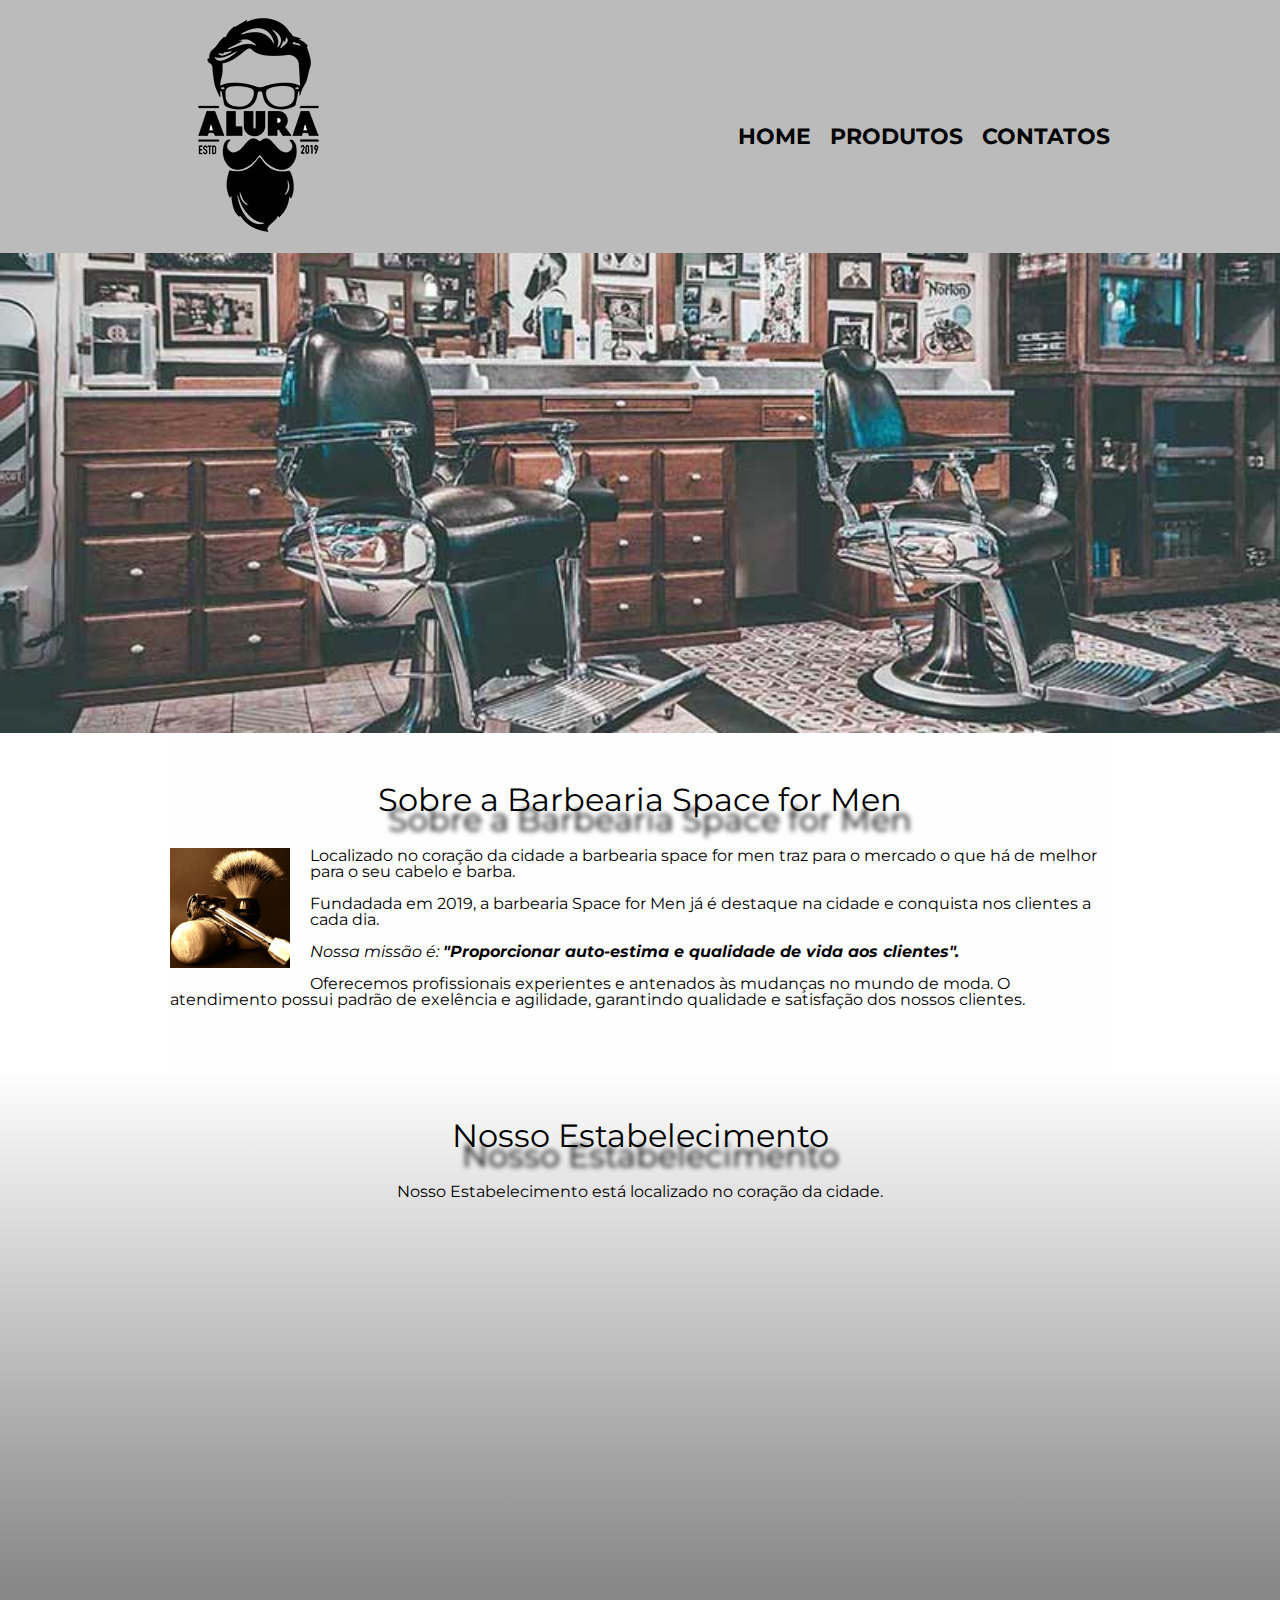
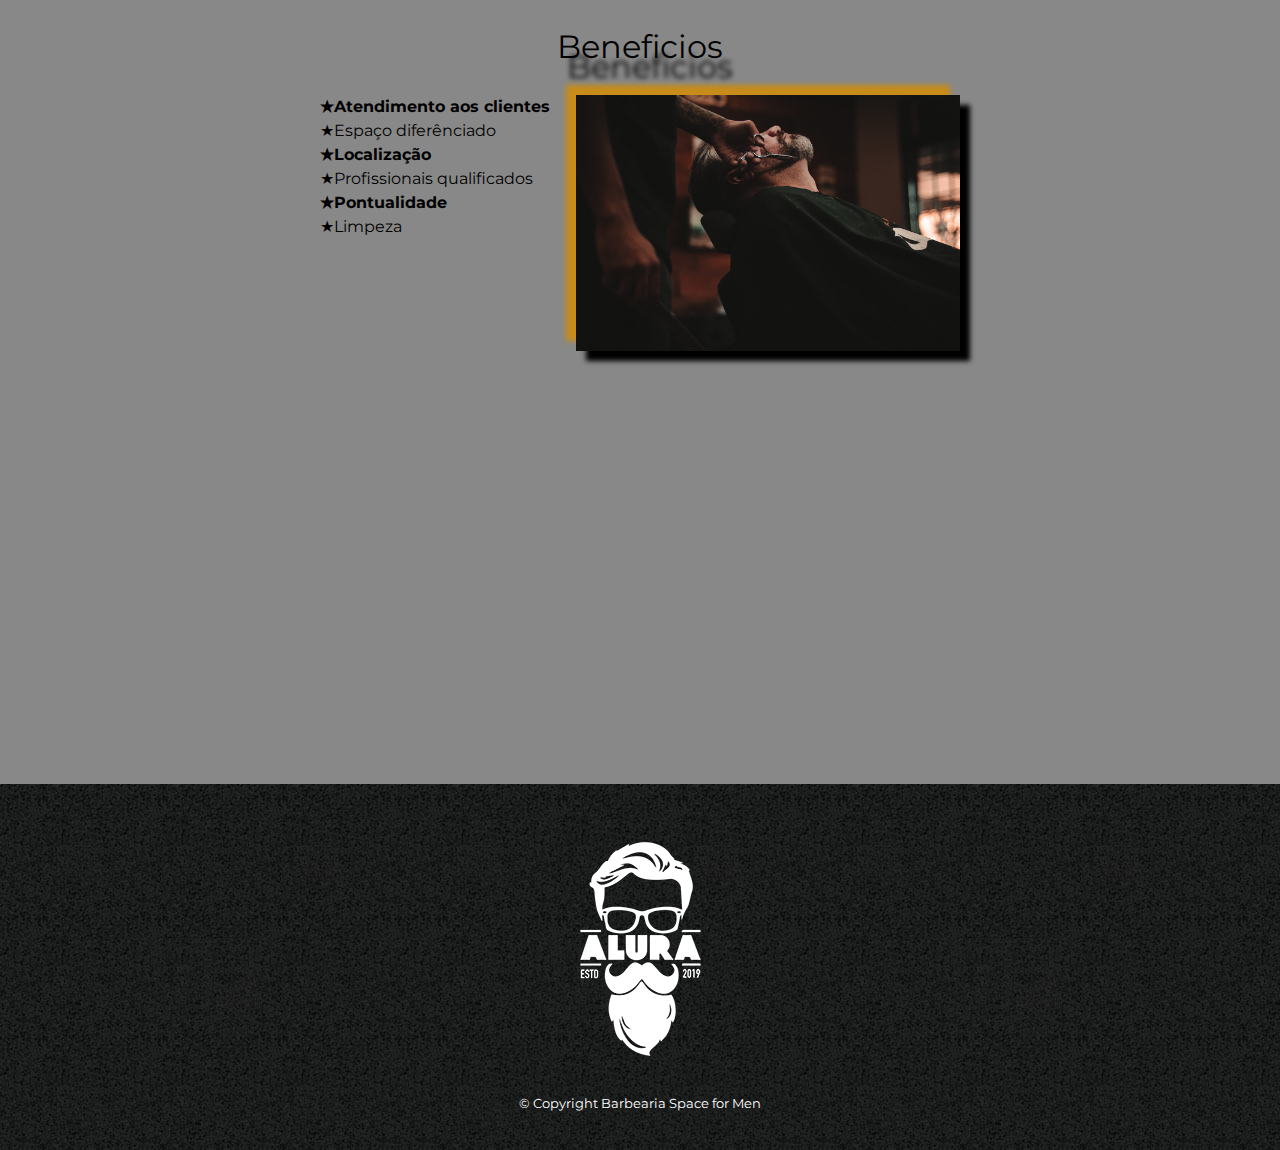
<file: index.html>
<!DOCTYPE html>
<html lang="pt-br">
    <head>
        <meta charset="UTF-8">
        <meta name="viewport" content="width=device-width, initial-scale=1.0">
        <title>Space for Men</title>
        <link rel="stylesheet" href="reset.css">
        <link rel="stylesheet" href="style.css">
        <link rel="stylesheet" href="produto.html">
        <link rel="shortcut icon" href="img/icon/favicon.ico" type="image/x-icon">
        <link rel="preconnect" href="https://fonts.googleapis.com">
        <link rel="preconnect" href="https://fonts.gstatic.com" crossorigin>
        <link href="https://fonts.googleapis.com/css2?family=Montserrat:ital,wght@0,100..900;1,100..900&display=swap" rel="stylesheet">  
    </head>
    <body>
        <header> 
            <div class="box">
                <h1><img src="./img/logo.png" alt="logo da Space For Man"></h1>
                <nav>
                    <ul>
                        <li><a href="index.html">Home</a></li>
                        <li><a href="produto.html">Produtos</a></li>
                        <li><a href="contato.html">Contatos</a></li>
                    </ul>
                </nav>
            </div>    
        </header>
        <img src="./img/banner.jpg" alt="Imagem do Banner" id="banner">
        <main> 
            <section class="principal">
                <h2 class="titulo-principal">Sobre a Barbearia Space for Men</h2>
                <img src="./img/utensilios.jpg" alt="Utensilios de uma barbearia" id="utensiliosimg">
                <p>Localizado no coração da cidade a barbearia space for men traz para o mercado o que há de melhor para o seu cabelo e barba. </p>
                <p>Fundadada em 2019, a barbearia Space for Men já é destaque na cidade e conquista nos clientes a cada dia.</p>
                <p class="missao"><em>Nossa missão é: <strong>"Proporcionar auto-estima e qualidade de vida aos clientes".</strong></em></p>
                <p>Oferecemos profissionais experientes e antenados às mudanças no mundo de moda. O atendimento possui padrão de exelência e agilidade, garantindo qualidade e satisfação dos nossos clientes.</p>
            </section>
            <section class="mapa">
                <h3 class="titulo-principal">Nosso Estabelecimento</h3>
                <p>Nosso Estabelecimento está localizado no coração da cidade.</p>
                <div class="mapa-conteudo">
                    <iframe src="https://www.google.com/maps/embed?pb=!1m18!1m12!1m3!1d3654.9832144340367!2d-46.75580492541874!3d-23.64077216451293!2m3!1f0!2f0!3f0!3m2!1i1024!2i768!4f13.1!3m3!1m2!1s0x94ce5303b7b3f8bf%3A0xeda26a4907e87a15!2sBarbearia%20Space%20for%20men!5e0!3m2!1spt-BR!2sbr!4v1727960220674!5m2!1spt-BR!2sbr" width="100%" height="300" style="border:0;" allowfullscreen="" loading="lazy" referrerpolicy="no-referrer-when-downgrade"></iframe>
                </div>
            </section>
            <section class="beneficios">
                <h3 class="titulo-principal">Beneficios</h3>
                <div class="conteudo-beneficio">
                    <ul class="lista-beneficio">
                        <li class="itens">Atendimento aos clientes</li>
                        <li class="itens">Espaço diferênciado</li>
                        <li class="itens">Localização</li>
                        <li class="itens">Profissionais qualificados</li>
                        <li class="itens">Pontualidade</li>
                        <li class="itens">Limpeza</li>
                        </ul><img src="./img/beneficios.jpg" alt="Imagem beneficios" id="imgbeneficios">
                </div>
                <div class="video">
                    <iframe width="100%" height="315" src="https://www.youtube.com/embed/wcVVXUV0YUY?si=5Gd--6Fa_UEa50H4" title="YouTube video player" frameborder="0" allow="accelerometer; autoplay; clipboard-write; encrypted-media; gyroscope; picture-in-picture; web-share" referrerpolicy="strict-origin-when-cross-origin" allowfullscreen></iframe>
                </div>
            </section>
        </main>
        <footer> 
            <img src="./img/logo-branco.png" alt="logo branco">
            <p class="copy">&#169; Copyright Barbearia Space for Men</p>
         </footer>
    </body>
</html>
</file>
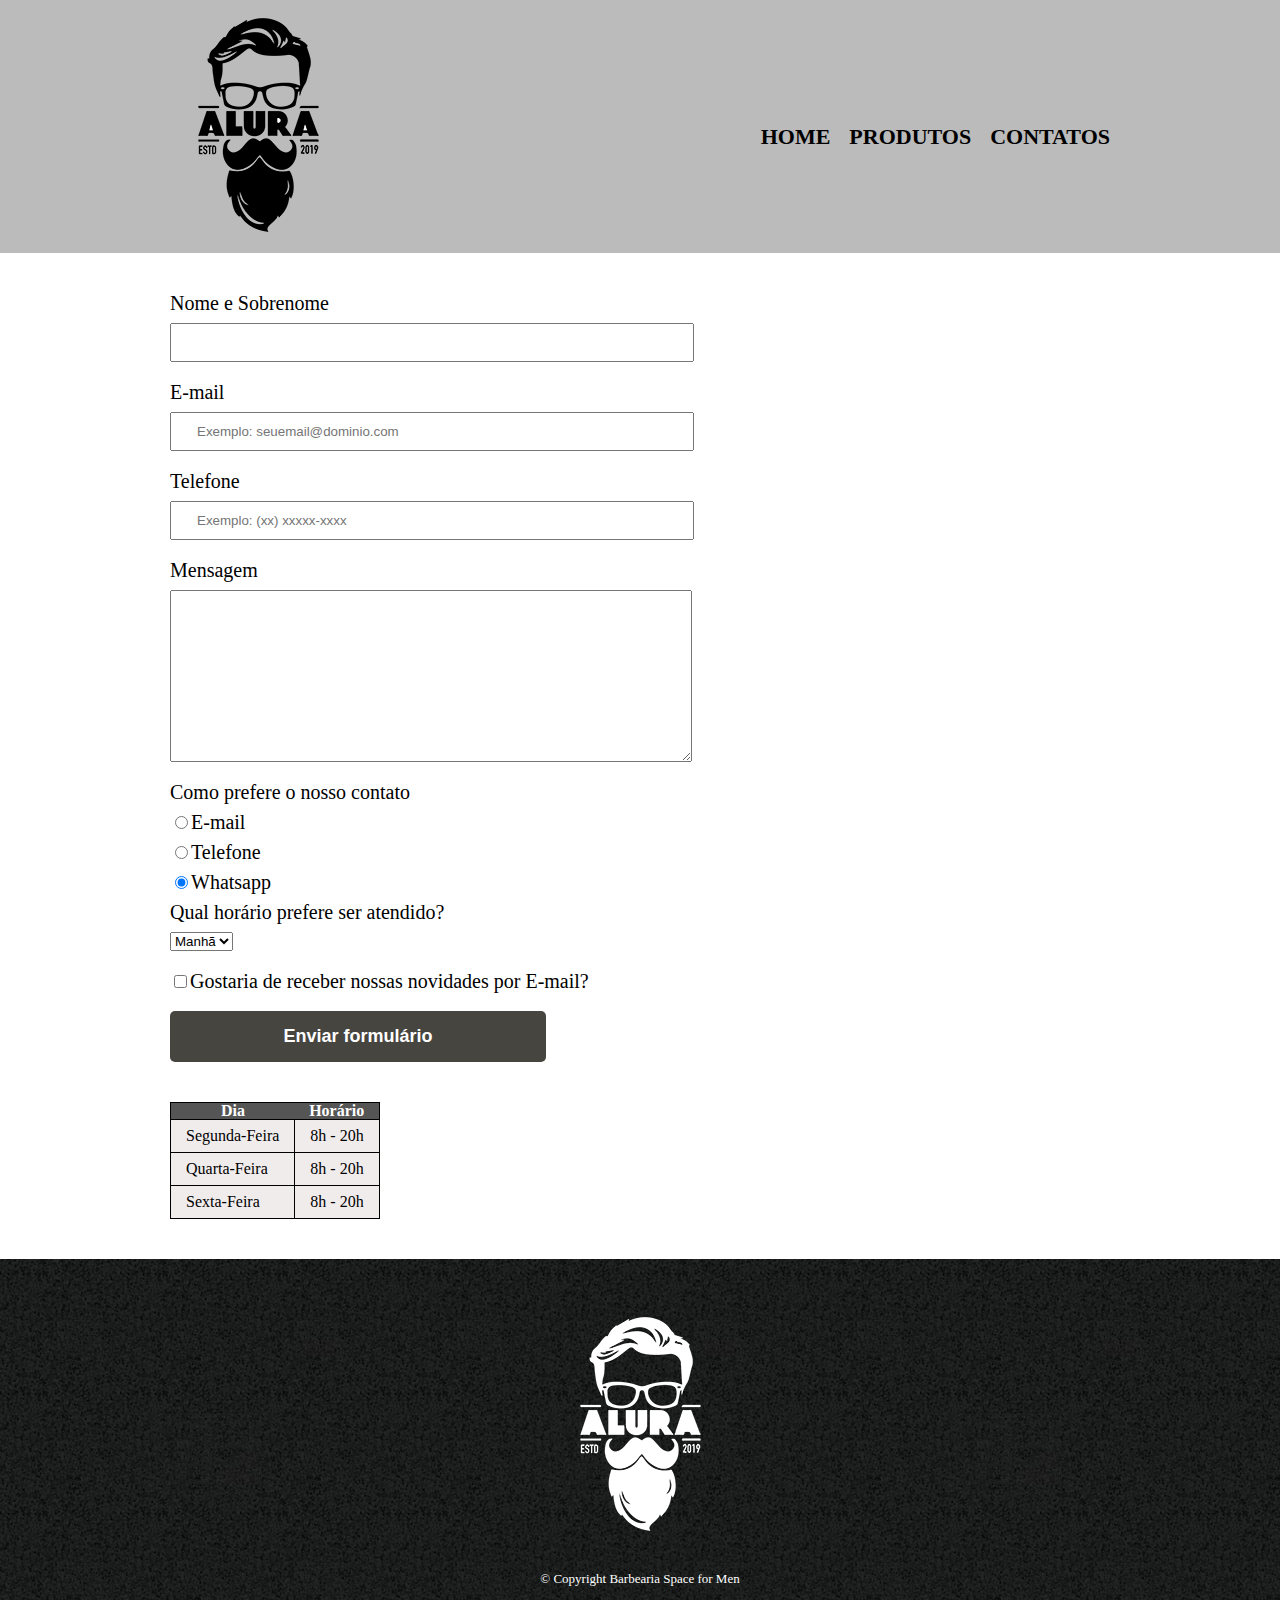
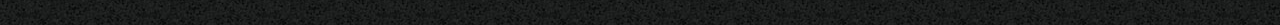
<file: contato.html>
<!DOCTYPE html>
<html lang="pt-br">
    <head>
        <meta charset="UTF-8">
        <meta name="viewport" content="width=device-width, initial-scale=1.0">
        <title>Contato - Space For Men</title>
        <link rel="stylesheet" href="reset.css">
        <link rel="stylesheet" href="contato.css">
        <link rel="shortcut icon" href="img/icon/favicon.ico" type="image/x-icon">
    </head>
    <body>
        <header>    
            <div class="box">
                <h1><img src="./img/logo.png" alt="logo da Space For Man"></h1>
                <nav>
                    <ul>
                        <li><a href="index.html">Home</a></li>
                        <li><a href="produto.html">Produtos</a></li>
                        <li><a href="contato.html">Contatos</a></li>
                    </ul>
                </nav>
            </div>    
        </header>
        <main>
            <form action="">  
                <label for="nomeSobrenome">Nome e Sobrenome</label>
                <input type="text" id="nomeSobrenome" class="inputs-padrao" required>
                <label for="email">E-mail</label>
                <input type="email" id="email" class="inputs-padrao" required placeholder="Exemplo: seuemail@dominio.com">           
                <label for="telefone">Telefone</label>
                <input type="tel" id="telefone" class="inputs-padrao" required placeholder="Exemplo: (xx) xxxxx-xxxx">
                <label for="mensagem">Mensagem</label>
                <textarea id="mensagem" rows="10" class="inputs-padrao"></textarea required> 
                <fieldset>
                    <legend>Como prefere o nosso contato</legend>
                    <label for="radio-email"> <input type="radio" name="contato" id="radio-email">E-mail</label> 
                    <label for="radio-telefone"> <input type="radio" name="contato" id="radio-telefone">Telefone</label>
                    <label for="radio-whatsapp"> <input type="radio" name="contato" id="radio-whatsapp" checked>Whatsapp</label> 
                </fieldset>
                <fieldset>
                    <legend>Qual horário prefere ser atendido?</legend>
                    <select name="horario" id="horario">
                        <option value="">Manhã</option>
                        <option value="">Tarde</option>
                        <option value="">Noite</option>
                    </select>
                </fieldset>
                <label for="novidade" class="checkbox"><input type="checkbox" name="" id="novidade">Gostaria de receber nossas novidades por E-mail?</label>
                <input type="submit" value="Enviar formulário" class="enviar">
            </form>
            <table>
                <thead>
                   <tr>
                        <th>Dia</th>
                        <th>Horário</th>
                   </tr>                   
                </thead>
                <tbody>
                    <tr>
                        <td>Segunda-Feira</td>
                        <td>8h - 20h</td>
                    </tr>
                    <tr>
                        <td>Quarta-Feira</td>
                        <td>8h - 20h</td>
                    </tr>
                    <tr>
                        <td>Sexta-Feira</td>
                        <td>8h - 20h</td>
                    <tr>
                </tbody>
            </table>
        </main>
        <footer>
            <img src="./img/logo-branco.png" alt="logo branco">
            <p class="copy">&#169; Copyright Barbearia Space for Men</p>
        </footer>    
    </body>
</html>
</file>
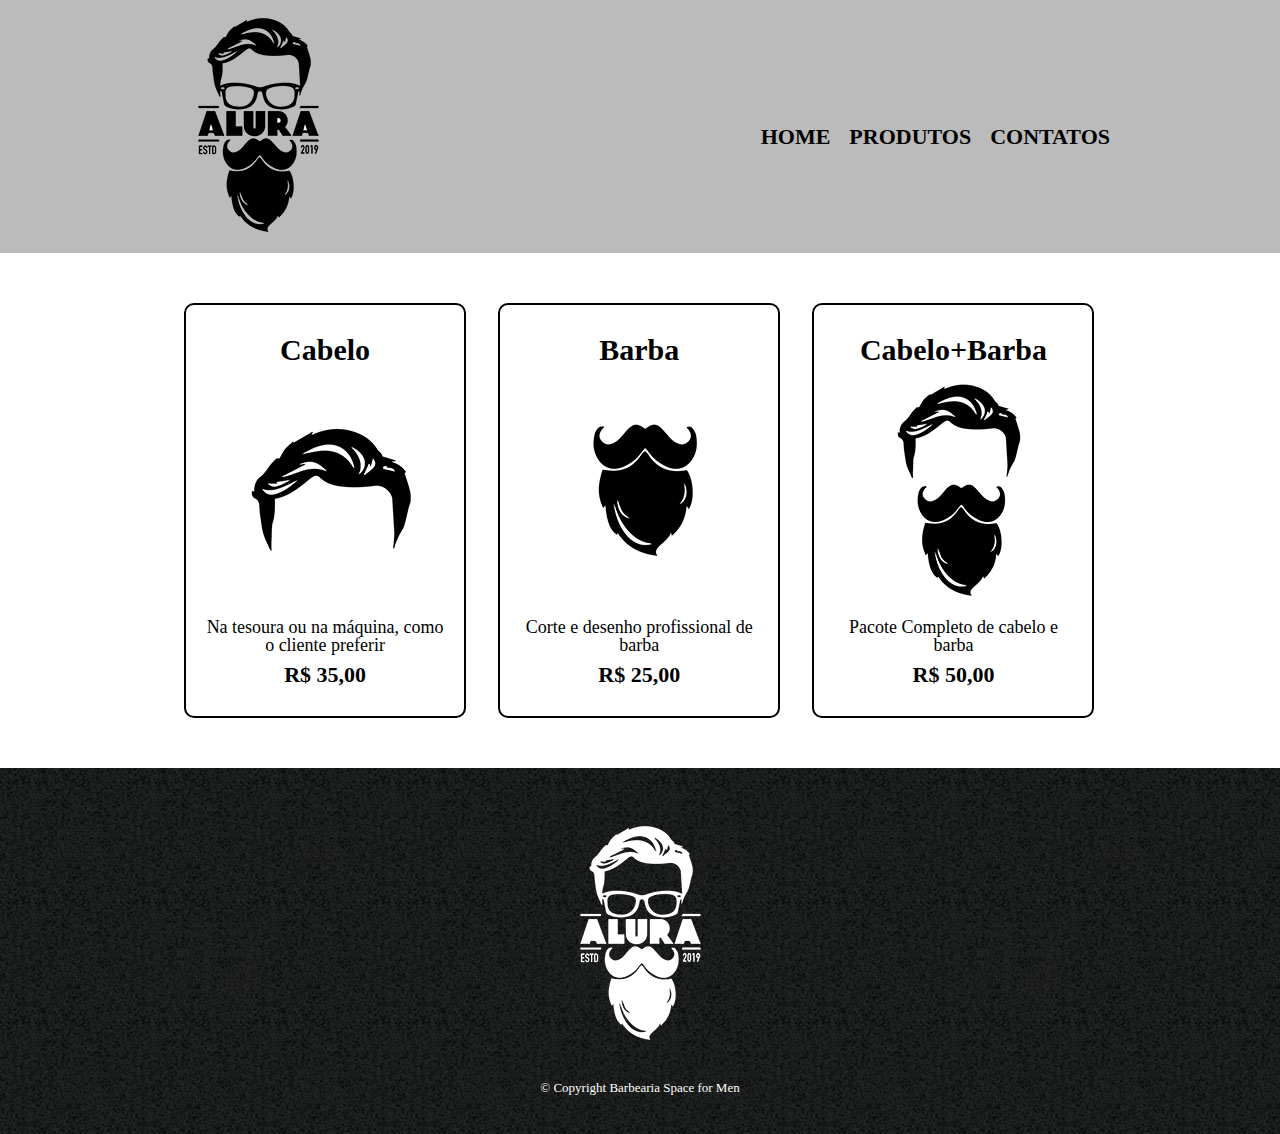
<file: produto.html>
<!DOCTYPE html>
<html lang="pt-br">
    <head>
        <meta charset="UTF-8">
        <meta name="viewport" content="width=device-width, initial-scale=1.0">
        <title>Produtos - Barbearia Space For Men</title>
        <link rel="stylesheet" href="reset.css">
        <link rel="stylesheet" href="produto.css">
        <link rel="shortcut icon" href="img/icon/favicon.ico" type="image/x-icon">
    </head>
    <body>
        <header> 
        <div class="box">
            <h1><img src="./img/logo.png" alt="logo da Space For Man"></h1>
            <nav>
                <ul>
                    <li><a href="index.html">Home</a></li>
                    <li><a href="produto.html">Produtos</a></li>
                    <li><a href="contato.html">Contatos</a></li>
                </ul>
            </nav>
        </div>    
        </header>
        <main> 
            <ul class="produtos">
                <li>
                    <h2>Cabelo</h2>
                    <img src="./img/cabelo.jpg" alt="Cabelo Imagem">
                    <p class="descricao">Na tesoura ou na máquina, como o cliente preferir</p>
                    <p class="preco">R$ 35,00</p>
                </li>
                <li>
                    <h2>Barba</h2>
                    <img src="./img/barba.jpg" alt="Imagem Barba">
                    <p class="descricao"> Corte e desenho profissional de barba</p>
                    <p class="preco">R$ 25,00</p>
                </li>
                <li>
                    <h2>Cabelo+Barba</h2>
                    <img src="./img/cabelo+barba.jpg" alt="Imagem cabelo + barba">
                    <p class="descricao">Pacote Completo de cabelo e barba</p>
                    <p class="preco">R$ 50,00</p>                                  
                </li>
            </ul>            
        </main>
        <footer> 
            <img src="./img/logo-branco.png" alt="logo branco">
            <p class="copy">&#169; Copyright Barbearia Space for Men</p>
        </footer>
    </body>
</html>
</file>
<file: style.css>
body { 
    font-family: "Montserrat", sans-serif;
    font-optical-sizing: auto;
    font-style: normal;
}

header {
    background-color: #bbbbbb; 
}

.box {
    width: 940px;
    position: relative; 
    margin: 0 auto; 
}

nav {
    position: absolute; 
    top: 126px; 
    right: 0; 
}

nav li {
    display: inline; 
    margin: 0 0 0 15px; 
}

nav a {
    text-transform: uppercase; 
    color: #000000; 
    text-decoration: none; 
    font-weight: bolder; 
    font-size: 22px;
}

nav a:hover { 
    color: #c78c19; 
    text-decoration: underline; 
}

#banner {
    width: 100%; 
}

.principal {
    padding: 3em 0; 
    background-color: #fefefe; 
    width: 940px; 
    margin: 0 auto; 
}

#utensiliosimg {
    width: 120px; 
    float: left; 
    margin: 0 20px 20px 0;
}    

.principal p {
    margin-bottom: 1em; 
}

.principal strong { 
    font-weight: bolder; 
}

.principal em {
    font-style: italic;
}

.titulo-principal {
    text-align: center; 
    font-size: 2em; 
    margin: 0 0 1em;
    clear:left; 
    text-shadow: 10px 20px 5px  #000000; 
}

.mapa {
    padding: 3em 0;
    background:repeating-linear-gradient(#fefefe,#888888);
}
.mapa p {
    margin: 0 0 2em;
    text-align: center;
}

.mapa-conteudo {
    width: 940px;
    margin: 0 auto;
}

.beneficios {
    padding: 3em 0 ; 
    background-color: #888888; 
}

.conteudo-beneficio {
    width: 640px; 
    margin: 0 auto; 
}

.lista-beneficio {
    width: 40%; 
    display:inline-block;
    vertical-align: top;
}

.itens {
    line-height: 1.5;
}

.itens:before {
    content: "★"; 
}


.itens:nth-child(2n+1) { 
    font-weight: bolder; 
}

#imgbeneficios {
    width: 60%; 
    opacity: 1; 
    transition: 400ms;
    box-shadow: 10px 10px 5px  #000000, -10px -10px 5px #c78c19; 
}

#imgbeneficios:hover{
    opacity:0.3;
    box-shadow: 60px 50px 5px 10px #000000, -60px -50px 10px #c78c19;
}

.video {
    margin: 2em auto;
    width: 560px; 
}

footer {
    text-align: center; 
    background-image: url('img/fundo-footer.jpg'); 
    padding: 40px 0; 
}

.copy {
    color: #ffffff ; 
    font-size: 13px;
    margin:20px 0 0 0;
}


@media screen and (max-width: 480px) { 
    
    .box, .principal, .mapa-conteudo, .conteudo-beneficio, .video {
        width: auto;
    }

    h1 {
        text-align: center;
    }

    nav {
        position: static;
    }
    
     .lista-beneficio, #imgbeneficios {
        width: 100%;
    }    
}
</file>
<file: contato.css>
header {
    background-color: #bbbbbb; 
}

.box {
    width: 940px; 
    position: relative; 
    margin: 0 auto; 
}

nav {
    position: absolute; 
    top: 126px; 
    right: 0; 
}

nav li {
    display: inline;
    margin: 0 0 0 15px;
}

nav a {
    text-transform: uppercase; 
    color: #000000; 
    text-decoration: none; 
    font-weight: bolder; 
    font-size: 22px;
}

nav a:hover {
    color: #c78c19; 
    text-decoration: underline;
}

main {
    width: 940px;   
    margin: 0 auto; 
}

form {
    margin: 40px 0; 
}

form label, form legend {
    display:block;  
    font-size: 20px;  
    margin: 0 0 10px;  
}

.inputs-padrao {
    display: block; 
    margin:0 0 20px; 
    padding: 10px 25px; 
    width: 50%; 
}

.checkbox {
    margin: 20px 0; 
}

.enviar {
    width: 40%; 
    padding: 15px 0; 
    color: white; 
    font-size: 18px; 
    font-weight: bolder; 
    background-color: rgb(71, 69, 64); 
    border: none; 
    border-radius: 5px;
    transition: 0.9s;
    cursor: pointer;
}
.enviar:hover { 
    background-color: orange;
    transform:rotate(360deg) scale(1.2);
}

table { 
    margin: 20px 0 40px; 
}

thead { 
    background-color: #555555; 
    color: #ffffff; 
    font-weight: bold; 
}

td,thead { 
    border: solid 1px #000000;
    padding: 8px 15px; 
}

tbody {
    background-color: #f1ecec;
}

footer {
    text-align: center; 
    background-image: url('img/fundo-footer.jpg'); 
    padding: 40px 0; 
}

.copy {
    color: #ffffff ; 
    font-size: 13px;
    margin:20px 0 0 0;
}
</file>
<file: produto.css>
/*HEADER INICIO*/
header {
    background-color: #bbbbbb; 
}

.box {
    width: 940px; 
    position: relative; 
    margin: 0 auto; 
}

nav {
    position: absolute;
    top: 126px; 
    right: 0; 
}

nav li {
    display: inline; 
    margin: 0 0 0 15px;
}

nav a {
    text-transform: uppercase; 
    color: #000000; 
    text-decoration: none; 
    font-weight: bolder; 
    font-size: 22px;
}

nav a:hover {
    color: #c78c19; 
    text-decoration: underline;
}

.produtos {
width: 940px;
margin: 0 auto;
padding: 50px 0;
}

.produtos li {
    display: inline-block;
    text-align: center;
    width: 30%;
    vertical-align: top;
    margin: 0 1.5%; 
    padding: 30px 20px; 
    box-sizing: border-box;
    border: solid 2px #000000;
    border-radius: 10px;
}

.produtos li:hover {
    border-color: #c78c19; 
}

.produtos li:active { 
    border-color: #088c19;
}

.produtos li:hover h2 {
    font-size: 34px;
}

.produtos h2 { 
    font-size: 30px;
    font-weight: bolder;
}

.descricao {
    font-size: 18px ;
}

.preco {
    font-size: 22px;
    font-weight: bolder; 
    margin-top: 10px;
}

footer {
    text-align: center;
    background-image: url('img/fundo-footer.jpg');
    padding: 40px 0;
}

.copy {
    color: #ffffff ; 
    font-size: 13px;
    margin:20px 0 0 0;
}
</file>
